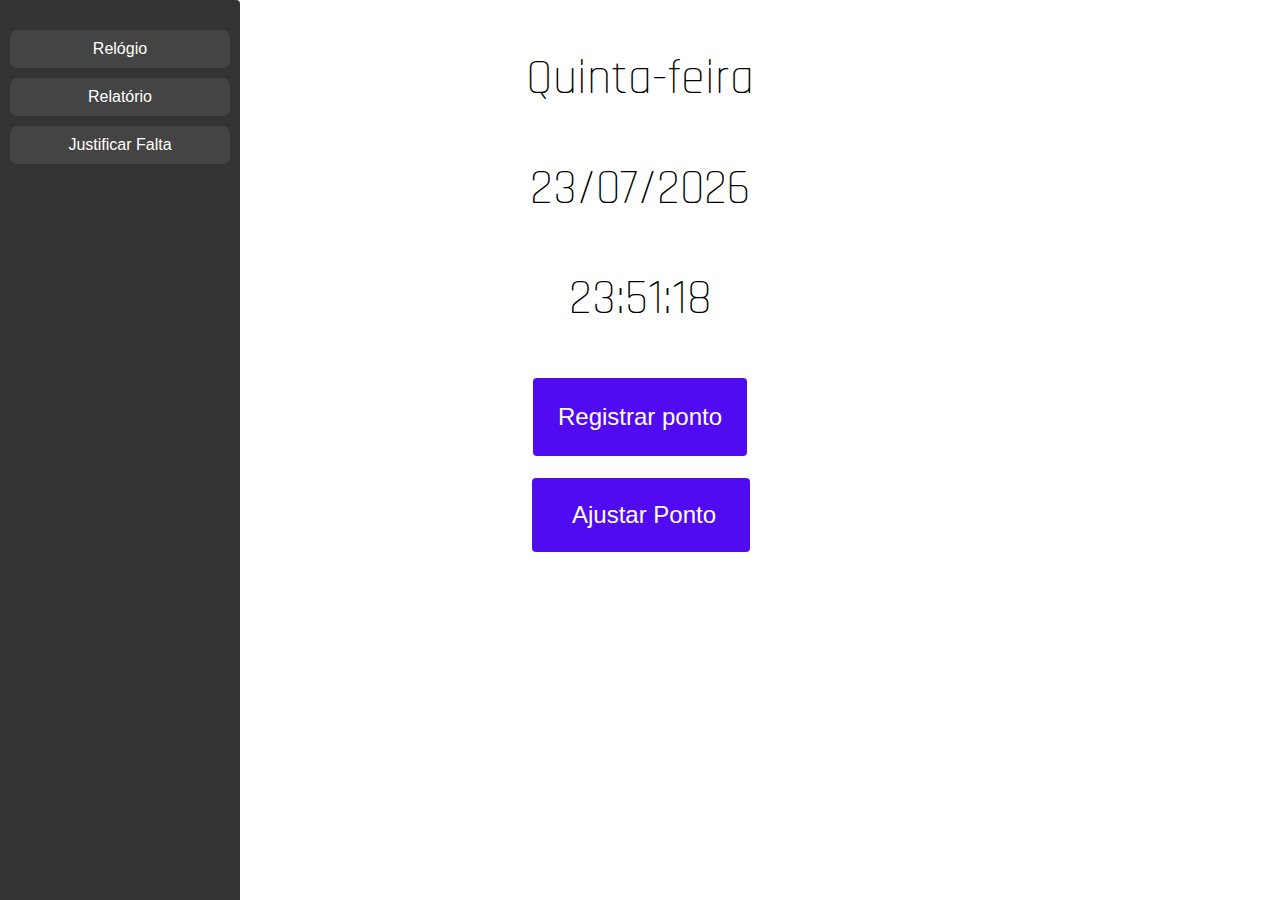
<file: html/index.html>
<!DOCTYPE html>
<html lang="pt-br">
<head>
    <meta charset="UTF-8">
    <meta name="viewport" content="width=device-width, initial-scale=1.0">
    <title>Sistema de controle de ponto</title>
    <link rel="stylesheet" href="../css/style.css">
    <link rel="preconnect" href="https://fonts.googleapis.com">
    <link rel="preconnect" href="https://fonts.gstatic.com" crossorigin>
    <link href="https://fonts.googleapis.com/css2?family=Rajdhani:wght@300;400;500;600;700&display=swap" rel="stylesheet">
</head>
<body>
    <div class="data-hora">
        <p id="dia-semana"></p>
        <p id="dia-mes-ano"></p>
        <p id="hora-min-seg"></p>
    </div>

    <!-- Registrar pontos - presente-->
    <dialog id="dialog-ponto">
        <p id="dialog-data">Data</p>
        <p id="dialog-hora">Hora</p>
        <select name="select-tipos-ponto" id="select-tipos-ponto">
            <option value="entrada">Entrada</option>
            <option value="intervalo">Intervalo</option>
            <option value="volta-intervalo">Volta Intervalo</option>
            <option value="saida">Saída</option>
        </select>
        <button id="btn-dialog-registrar-ponto">Registrar Ponto</button>
        <button id="btn-dialog-fechar">X</button>
    </dialog>
    <div id="div-btn-registrar-ponto">
        <button id="btn-registrar-ponto">Registrar ponto</button>
    
        <div class="hidden" id="div-alerta">
            <p>Ponto registrado com sucesso!</p> <!-- Div para alerta de registro-->
        </div>

        <!-- Ajuste de pontos-->

        <dialog id="dialog-ajuste">
            <form method="dialog">
                <p><b>Ajuste seu ponto</b></p>
                
                <p id="ajuste-data">Data:</p>
                <input type="date" id="input-data-ajuste" required>
                <br>
                <p id="ajuste-hora">Hora:</p>
                <input type="time" id="input-hora-ajuste" required>
                
                <div>
                    <br>
                    <button id="btn-dialog-enviar-ajuste">Enviar</button>
                    <button id="btn-fechar-dialog" type="button">Fechar</button>
                </div>

        </form>
    </dialog>
    
    <div id="div-btn-ajustar-ponto">
        <button id="btn-ajustar-ponto">Ajustar Ponto</button>
    </div>
       <!--  <button id="btn-dialog-fechar-ajuste"></button>-->
    </dialog>

    <div class="hidden" id="div-alertaajuste">   <!--  Div para alerta de ajuste -->
        <p>Ajuste realizado com sucesso!</p>
    </div>

    <!-- MENU LATERAL -->
    <div id="container">
        <div id="menu">
           <a href="./index.html" id="btn-relógio">Relógio</a> 
           <a href="./relatorio.html" id="btn-relatório" target="_blank">Relatório</a> 
           <a href="./justificativa.html" id="btn-justificar">Justificar Falta</a>  <!-- ADICIONAR ARQUIVO HTML DA JUSTIFICATIVA-->
        </div>

    <script src="../js/index.js"></script>
</body>
</html>
</file>
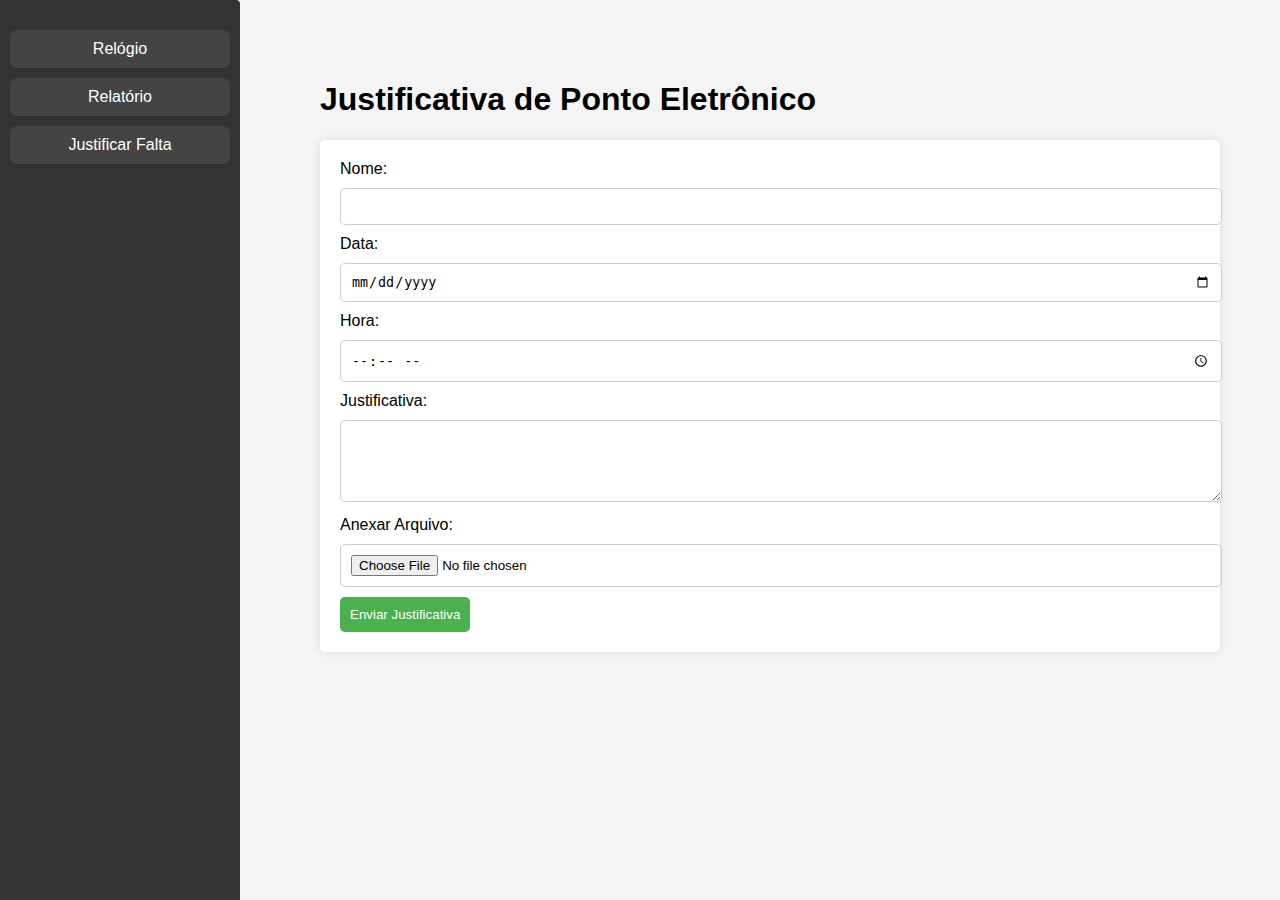
<file: html/justificativa.html>
<!DOCTYPE html>
<html lang="pt-br">
<head>
    <meta charset="UTF-8">
    <meta name="viewport" content="width=device-width, initial-scale=1.0">
    <title>Justificativa de ponto</title>
    <link rel="stylesheet" href="../css/justificativa.css">
</head>
<body>

    <div id="container"> 
        <div id="menu">
            <a href="./index.html" id="btn-relógio">Relógio</a> 
            <a href="./relatorio.html" id="btn-relatório" target="_blank">Relatório</a> 
            <a href="./justificativa.html" id="btn-justificar">Justificar Falta</a>  <!-- ADICIONAR ARQUIVO HTML DA JUSTIFICATIVA-->
         </div> 
         <div id="main-content">
             <h1>Justificativa de Ponto Eletrônico</h1>
                <form id="justificativaForm">
                    <label for="nome">Nome:</label>
                    <input type="text" id="nome" name="nome" required>

                    <label for="data">Data:</label>
                    <input type="date" id="data" name="data" required>

                    <label for="hora">Hora:</label>
                    <input type="time" id="hora" name="hora" required>

                    <label for="justificativa">Justificativa:</label>
                    <textarea id="justificativa" name="justificativa" rows="4" required></textarea>

                    <label for="arquivo">Anexar Arquivo:</label>
                    <input type="file" id="arquivo" name="arquivo" accept=".pdf,.doc,.docx,.jpg,.jpeg,.png">
                    <button type="submit">Enviar Justificativa</button>
                </form>
            </div>
    </div> 

    

<script> src= "../js/index.js"</script>
</body>
</html>
</file>
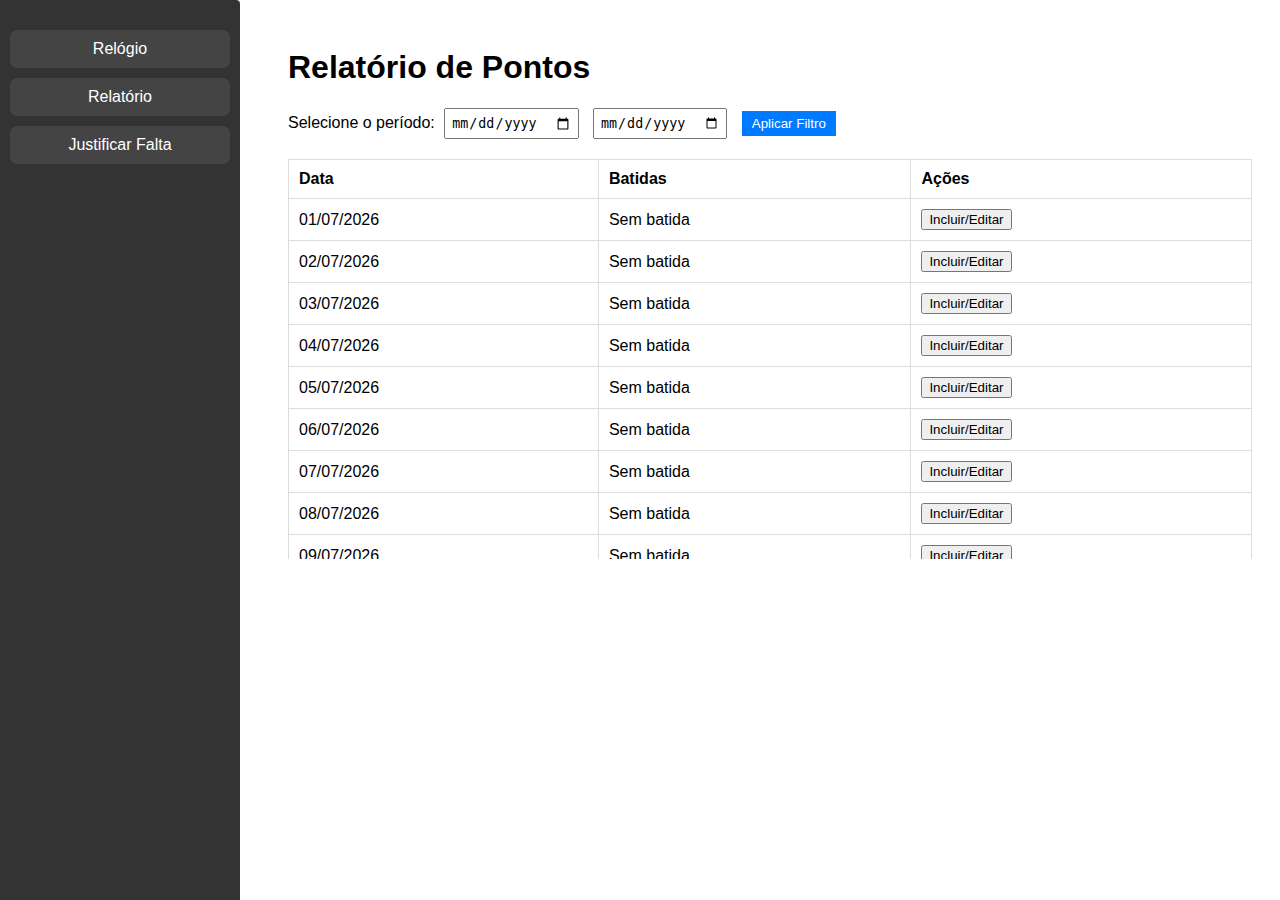
<file: html/relatorio.html>
<!DOCTYPE html>
<html lang="pt-br">
<head>
    <meta charset="UTF-8">
    <meta name="viewport" content="width=device-width, initial-scale=1.0">
    <title>Relatório de Pontos</title>
    <link rel="stylesheet" href="../css/relatorio.css">
</head>
<body>

    <div id="container">
        <div id="menu">
           <a href="./index.html" id="btn-relógio">Relógio</a> 
           <a href="./relatorio.html" id="btn-relatório" target="_blank">Relatório</a> 
           <a href="./justificativa.html" id="btn-justificar">Justificar Falta</a>
        </div>
        <div id="main-content">
            <h1>Relatório de Pontos</h1>

            <div id="filtro">
                <label for="data-inicio" class="date-label">Selecione o período:</label>
                <input type="date" id="data-inicio" class="date-input">

                <input type="date" id="data-fim" class="date-input">
                <button class="action-button" onclick="aplicarFiltro()">Aplicar Filtro</button>
            </div>
    
            <div id="tabela-relatorio">
                <table>
                    <thead>
                        <tr>
                            <th>Data</th>
                            <th>Batidas</th>
                            <th>Ações</th>
                        </tr>
                    </thead>
                    <tbody id="batidas"></tbody>
                </table>
            </div>
        </div>
    </div>

    <!-- Modal para Incluir/Editar Batida -->
    <div id="modal-batida" class="modal">
        <div class="modal-content">
            <span class="close" onclick="fecharModal()">&times;</span>
            <h2>Incluir/Editar Batida</h2>

            

            <label for="hora-modal">Hora:</label>
            <input type="time" id="hora-modal" required><br>

            <label for="tipo-batida-modal">Tipo de batida:</label>
            <select id="tipo-batida-modal">
                <option value="entrada">Entrada</option>
                <option value="saida">Saída</option>
                <option value="intervalo">Intervalo</option>
                <option value="volta-intervalo">Volta do Intervalo</option>
            </select><br>

            <label for="justificativa-modal">Justificativa:</label><br>
            <textarea id="justificativa-modal" rows="4" cols="50" placeholder="Digite uma justificativa caso necessário..."></textarea><br>

            <button onclick="salvarBatidaModal()">Salvar</button>
        </div>
    </div>

    <script src="../js/relatorio.js"></script>
</body>


</html>
</file>
<file: css/style.css>
.data-hora {
    text-align: center;
}

#div-btn-registrar-ponto {
    text-align: center;
}

.data-hora p {
    font-family: "Rajdhani", sans-serif;
    font-weight: 300;
    font-style: normal;
    font-size: 3rem;
}

#btn-registrar-ponto, #btn-dialog-registrar-ponto{
    font-size: 1.5rem;
    padding: 25px;
    border: 0px;
    background-color: rgb(80, 11, 241);
    color: white;
    border-radius: 4px;

}

#btn-registrar-ponto:hover, #btn-ajustar-ponto:hover {
    background-color: red;
}

#btn-registrar-ponto:active {
    background-color: black;
}

#select-tipos-ponto {   /*Combobox para escolher tipo do ponto */ 
    font-size: 1.5rem;
    padding: 25px;
}

#dialog-ponto p { 
    font-family: "Rajdhani", sans-serif;
    font-weight: 400;
    font-style: normal;
    font-size: 2rem;    
    text-align: center;
}

#btn-dialog-fechar {
    padding: 12px;
    border: 0px;
    background-color: red;
    color: white;
    font-size: 1.1rem;
    position: absolute;
    top: 0;
    right: 0;
    border-radius: 0 4px 0 4px;
}
.hidden {
    opacity: 0;
}

.show {
    opacity: 1;
}

#div-alerta {       /* Mensagem de confrimação */
    background-color: rgb(5, 156, 5);
    color: white;
    padding: 15px;
    position: fixed;
    right: 15px;
    bottom: 15px;
}
/* Ajustar ponto */
#btn-ajustar-ponto{
    font-size: 1.5rem;
    padding: 23px;
    margin-top: 22px;
    margin-left: 2px;
    padding-left: 40px;
    padding-right: 34px;
    border: 0px;
    background-color: rgb(80, 11, 241);
    color: white;
    border-radius: 4px;
    
}
#btn-fechar-dialog, #btn-dialog-enviar-ajuste{
    font-size: 1.5rem;
    padding: 23px;
    margin-top: 15px;
    margin-left: 2px;
    padding-left: 5px;
    padding-right: 5px;
    border: 0px;
    background-color: rgb(80, 11, 241);
    color: white;
    text-align: center;
    border-radius: 4px;
}
/* #dialog-ajuste, {
    width: 50%;
    height: 50vh;
    border: solid 3px black;
    border-color: #444;
    font-family: "Rajdhani", sans-serif;
    font-weight: 400;
    font-style: normal;
    font-size: 2rem;    
    
} 
/*  fechar modal Ajuste */
.close {
    color: #aaa;
    float: right;
    font-size: 28px;
    font-weight: bold;
}

.close:hover, .close:focus {
    color: #000;
    text-decoration: none;
    cursor: pointer;
}
#container {
    display: flex;
}

#menu {
    position: fixed; /* Faz o menu ficar fixo */
    top: 0; /* Alinha o menu ao topo */
    left: 0; /* Alinha o menu à esquerda */
    width: 200px;
    height: 100%; /* Faz o menu ocupar toda a altura da tela */
    background-color: #333;
    padding: 20px;
    color: #fff;
    border-radius: 0 4px 4px 0; /* Ajusta os cantos */
}

#menu a {
    width: 100%;
    padding: 10px;
    margin: 10px -10px;
    border-radius: 7px;
    background-color: #444;
    color: #fff;
    border: none;
    cursor: pointer;
    display: block;
    text-decoration: none;
    font-family: Verdana, Geneva, Tahoma, sans-serif;
}

#menu a:hover {
    background-color: #747373;
}
</file>
<file: css/justificativa.css>
#container {
    display: flex;
}
#main-content {
    flex: 1;
    padding: 20px;
    padding-left:280px;
}
body {
    font-family: Arial, sans-serif;
    margin: 20px;
    padding: 20px;
    background-color: #f4f4f4;
}
form {
    background: #fff;
    padding: 20px;
    border-radius: 5px;
    box-shadow: 0 0 10px rgba(0, 0, 0, 0.1);
}
input, textarea {
    width: 100%;
    padding: 10px;
    margin: 10px 0;
    border: 1px solid #ccc;
    border-radius: 5px;
}
button {
    background-color: #4CAF50;
    color: white;
    padding: 10px;
    border: none;
    border-radius: 5px;
    cursor: pointer;
}
button:hover {
    background-color: #45a049;
}


#menu {
    position: fixed; /* Faz o menu ficar fixo */
    top: 0; /* Alinha o menu ao topo */
    left: 0; /* Alinha o menu à esquerda */
    width: 200px;
    height: 100%; /* Faz o menu ocupar toda a altura da tela */
    background-color: #333;
    padding: 20px;
    color: #fff;
    border-radius: 0 4px 4px 0; /* Ajusta os cantos */
    text-align: center;
}

#menu a {
    width: 100%;
    padding: 10px;
    margin: 10px -10px;
    border-radius: 7px;
    background-color: #444;
    color: #fff;
    border: none;
    cursor: pointer;
    display: block;
    text-decoration: none;
    font-family: Verdana, Geneva, Tahoma, sans-serif;
}


#menu a:hover {
    background-color: #727272;
}
</file>
<file: css/relatorio.css>
/* .abcd p {
    color: red;
}
.data-passada {
    background-color: lightyellow; /* Exemplo de cor para destacar 
    border: 1px solid orange;
} 
*/
/* Estilo básico da página */ body {
            font-family: Arial, sans-serif;
        }

        #container {
            display: flex;
        }
        
        #menu {
            position: fixed; /* Faz o menu ficar fixo */
            top: 0; /* Alinha o menu ao topo */
            left: 0; /* Alinha o menu à esquerda */
            width: 200px;
            height: 100%; /* Faz o menu ocupar toda a altura da tela */
            background-color: #333;
            padding: 20px;
            color: #fff;
            border-radius: 0 4px 4px 0; /* Ajusta os cantos */
            text-align: center;
        }
        
        #menu a {
            width: 100%;
            padding: 10px;
            margin: 10px -10px;
            border-radius: 7px;
            background-color: #444;
            color: #fff;
            border: none;
            cursor: pointer;
            display: block;
            text-decoration: none;
            font-family: Verdana, Geneva, Tahoma, sans-serif;
        }
        

        #menu a:hover {
            background-color: #727272;
        }

        #main-content {
            flex: 1;
            padding: 20px;
            padding-left:280px;
        }

        #filtro {
            margin-bottom: 20px;
        }

        table {
            width: 100%;
            border-collapse: collapse;
        }

        table th, table td {
            padding: 10px;
            text-align: left;
            border: 1px solid #ddd;
        }

        #tabela-relatorio {
            width: 100%;
            max-height: 400px;  /* Altura máxima da tabela */
            overflow-y: auto;   /* Adiciona rolagem vertical */
        }

        /* Caixa de seleção de data */
        .date-input {
            padding: 5px;
            margin-right: 10px;
        }

        .date-label {
            margin-right: 5px;
        }

        .action-button {
            padding: 5px 10px;
            background-color: #007bff;
            color: #fff;
            border: none;
            cursor: pointer;
        }

        .action-button:hover {
            background-color: #0056b3;
        }

        .modal {
            display: none; /* Oculto por padrão */
            position: fixed; 
            z-index: 1; 
            left: 0;
            top: 0;
            width: 100%;
            height: 100%;
            background-color: rgba(0,0,0,0.5); /* Fundo semitransparente */
        }
        
        .modal-content {
            background-color: #fff;
            margin: 15% auto;
            padding: 20px;
            border: 1px solid #888;
            width: 50%; /* Tamanho da modal */
            box-shadow: 0 5px 15px rgba(0, 0, 0, 0.3);
        }
        
        .close {
            color: #aaa;
            float: right;
            font-size: 28px;
            font-weight: bold;
        }
        .close:hover, .close:focus {
            color: #000;
            text-decoration: none;
            cursor: pointer;
        }
</file>
